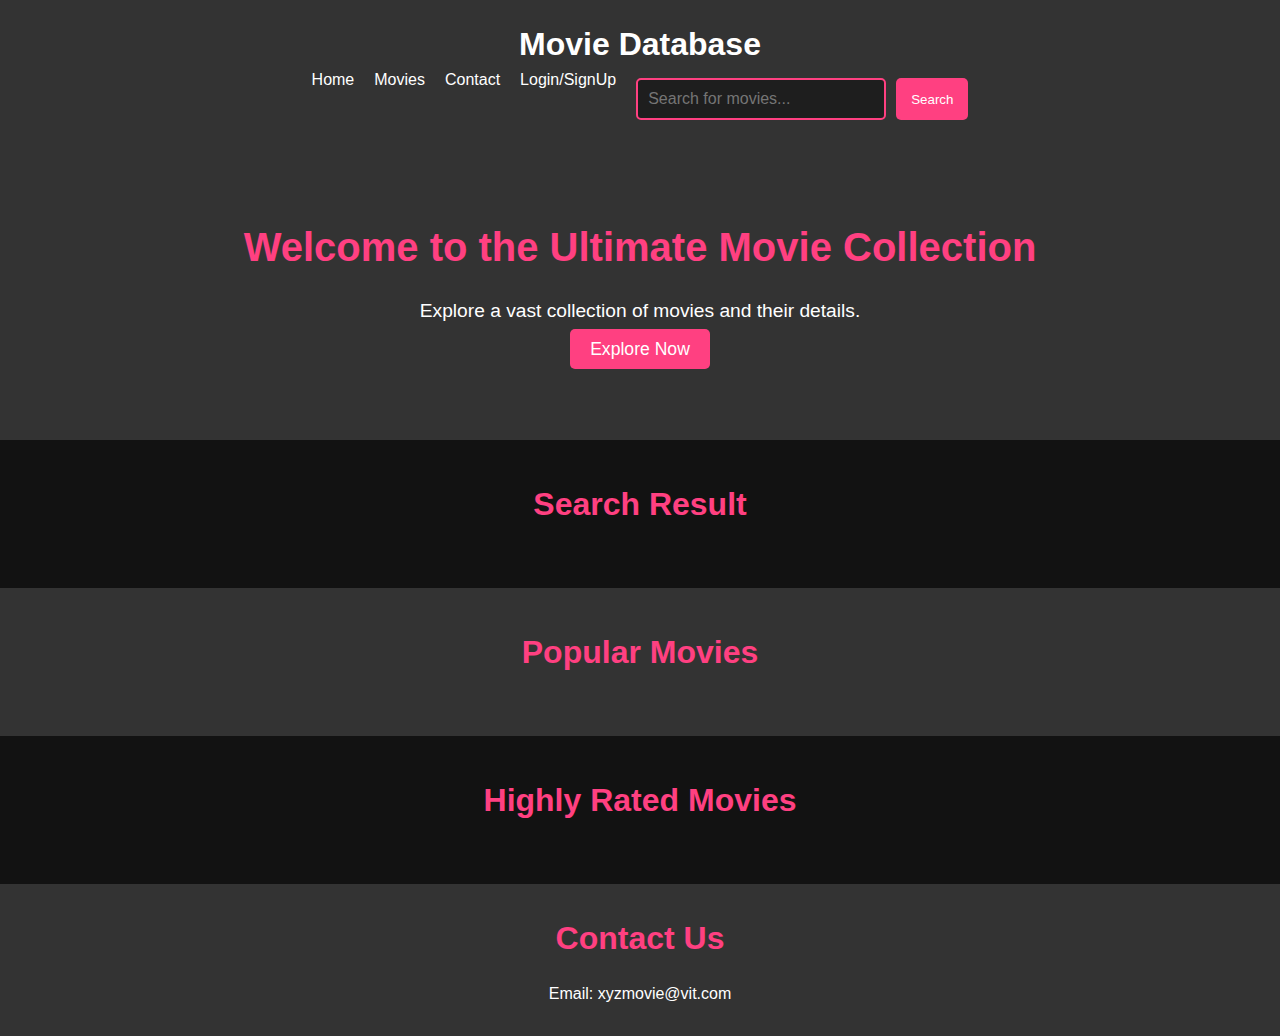
<file: index.html>
<!DOCTYPE html>
<html lang="en">

<head>
    <meta charset="UTF-8">
    <meta name="viewport" content="width=device-width, initial-scale=1.0">
    <title>Movie Database</title>
    <link rel="stylesheet" href="styles.css">
</head>

<body>
    <header>
        <h1>Movie Database</h1>
        <nav>
            <ul>
                <li><a href="index.html">Home</a></li>
                <li><a href="movies.html">Movies</a></li>
                <li><a href="contact.html">Contact</a></li>
                <li><a href="login.html">Login/SignUp</a></li>
                <div class="search-container">
                    <input type="text" id="search-input" placeholder="Search for movies...">
                    <button onclick="searchMovies()">Search</button>
                </div>
            </ul>
        </nav>
    </header>

    <section class="hero">
        <div class="hero-content">
            <h2>Welcome to the Ultimate Movie Collection</h2>
            <p>Explore a vast collection of movies and their details.</p>
            <a href="movies.html" class="btn">Explore Now</a>
        </div>
    </section>

    <section class="trending">
        <h2>Search Result</h2>
        <div class="movie-list" id="trending-movies"></div>
    </section>

    <section class="popular-movies">
        <h2>Popular Movies</h2>
        <div class="movie-list" id="popular-movies"></div>
    </section>

    <section class="highly-rated-movies">
        <h2>Highly Rated Movies</h2>
        <div class="movie-list" id="highly-rated-movies"></div>
    </section>

    <section class="contact-form">
        <h2>Contact Us</h2>
        <p>Email: xyzmovie@vit.com</p>
    </section>

    <script src="api.js"></script>
</body>

</html>
</file>
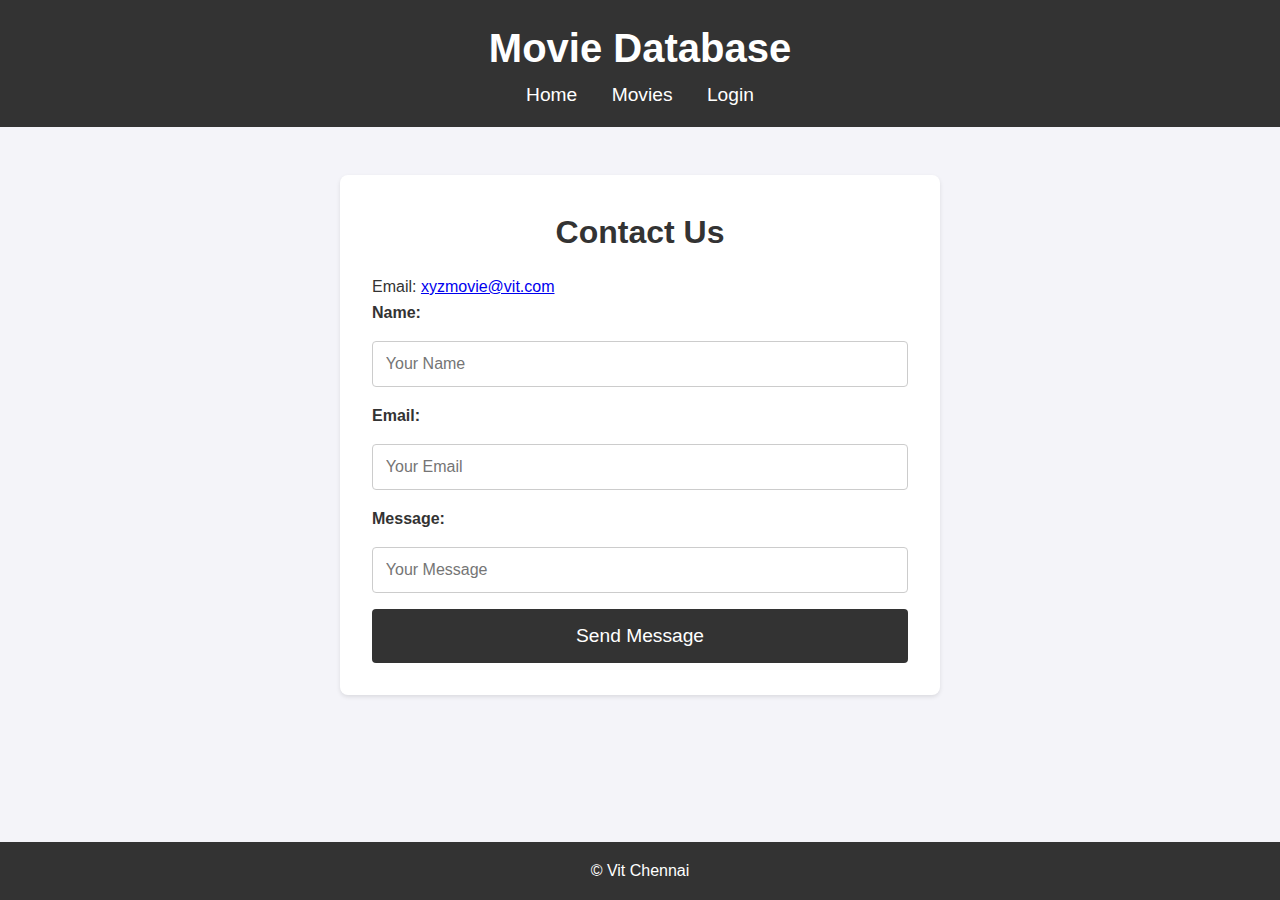
<file: contact.html>
<!DOCTYPE html>
<html lang="en">
<head>
    <meta charset="UTF-8">
    <meta name="viewport" content="width=device-width, initial-scale=1.0">
    <title>Contact - Movie Database</title>
    <link rel="stylesheet" href="contact.css">
</head>
<body>
    <header>
        <h1>Movie Database</h1>
        <nav>
            <ul>
                <li><a href="index.html">Home</a></li>
                <li><a href="movies.html">Movies</a></li>
                <li><a href="login.html">Login</a></li>
            </ul>
        </nav>
    </header>

    <section class="container">
        <div class="form-container">
            <h2>Contact Us</h2>
            <p>Email: <a href="mailto:xyzmovie@vit.com">xyzmovie@vit.com</a></p>
            <form action="submit_form.php" method="post">
                <label for="name">Name:</label>
                <input type="text" id="name" name="name" placeholder="Your Name" required>

                <label for="email">Email:</label>
                <input type="email" id="email" name="email" placeholder="Your Email" required>

                <label for="message">Message:</label>
                <input type="text" id="message" name="message" placeholder="Your Message" required>

                <button type="submit">Send Message</button>
            </form>
        </div>
    </section>

    <footer>
        <p>&copy; Vit Chennai</p>
    </footer>
</body>
</html>
</file>
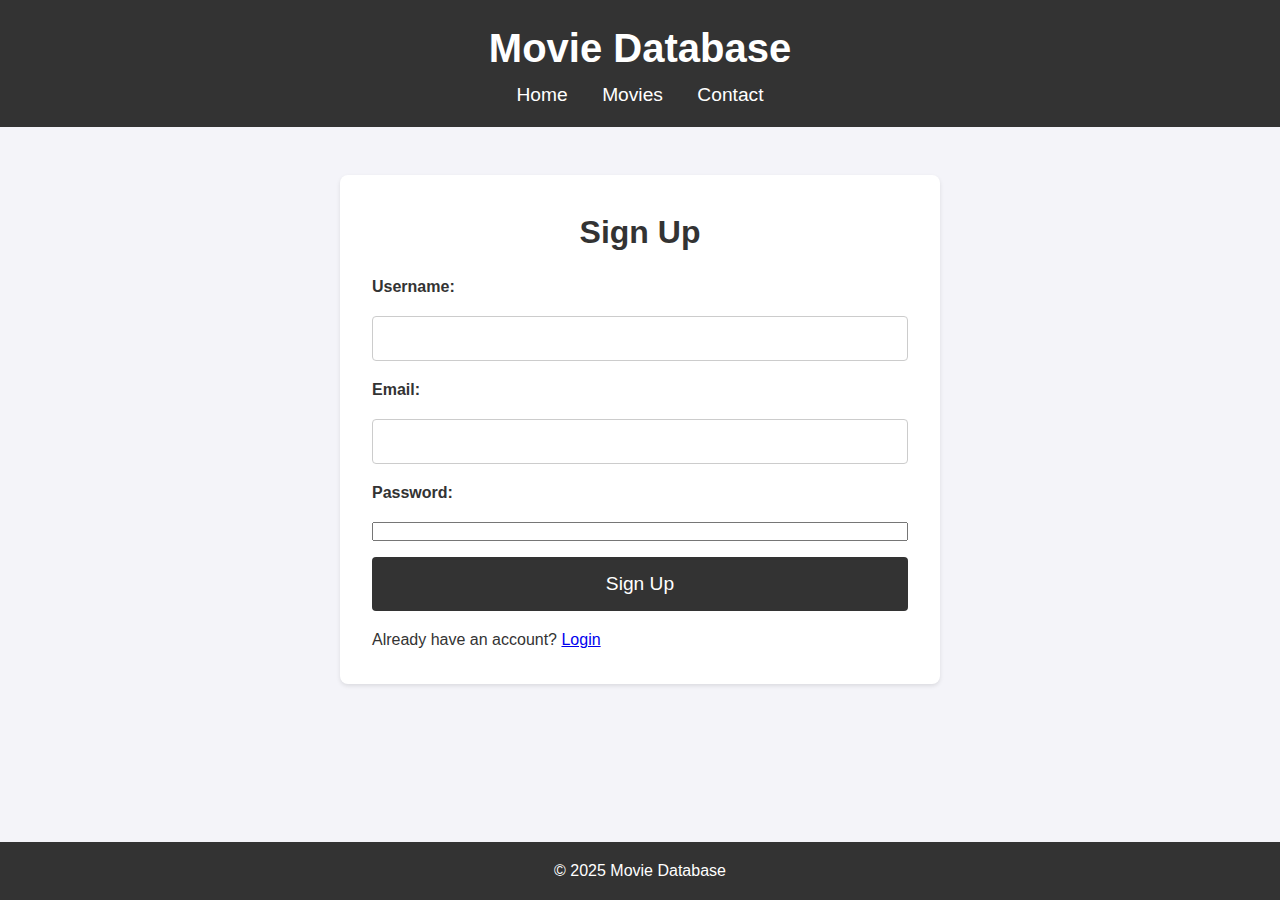
<file: login.html>
<!DOCTYPE html>
<html lang="en">
<head>
    <title>Sign Up - Movie Database</title>
    <link rel="stylesheet" href="contact.css">
</head>
<body>
    <header>
        <h1>Movie Database</h1>
        <nav>
            <ul>
                <li><a href="index.html">Home</a></li>
                <li><a href="movies.html">Movies</a></li>
                <li><a href="contact.html">Contact</a></li>
            </ul>
        </nav>
    </header>

    <div class="container">
        <div class="form-container">
            <h2>Sign Up</h2>
            <form action="welcome.html" method="POST">
                <label for="signup-username">Username:</label>
                <input type="text" id="signup-username" name="username" required>

                <label for="signup-email">Email:</label>
                <input type="email" id="signup-email" name="email" required>

                <label for="signup-password">Password:</label>
                <input type="password" id="signup-password" name="password" required>

                <button type="submit">Sign Up</button>
                <p>Already have an account? <a href="login.html">Login</a></p>
            </form>
        </div>
    </div>

    <footer>
        <p>&copy; 2025 Movie Database</p>
    </footer>
</body>
</html>
</file>
<file: styles.css>
* {
    margin: 0;
    padding: 0;
    box-sizing: border-box;
}

body {
    font-family: Arial, sans-serif;
    background-color: #121212;
    color: #fff;
    line-height: 1.5;
}

a {
    text-decoration: none;
    color: #fff;
    transition: color 0.3s ease;
}

a:hover {
    color: #ff4081;
}

ul {
    list-style: none;
    display: flex;
    justify-content: center;
    gap: 20px;
}

header {
    background-color: #333;
    padding: 20px;
    text-align: center;
}

header h1 {
    font-size: 40px;
}

.hero {
    background-color: #333;
    height: 300px;
    display: flex;
    align-items: center;
    justify-content: center;
    text-align: center;
    padding: 20px;
}

.hero-content h2 {
    font-size: 2.5rem;
}

.hero-content p {
    font-size: 1.2rem;
    margin: 10px 0;
}

.hero .btn {
    background-color: #ff4081;
    padding: 10px 20px;
    font-size: 1.1rem;
    color: #fff;
    border-radius: 5px;
}

.hero .btn:hover {
    background-color: #d7005f;
}

section {
    padding: 40px 20px;
    text-align: center;
}

h2 {
    font-size: 2rem;
    margin-bottom: 20px;
    color: #ff4081;
}

.movie-list {
    display: flex;
    justify-content: center;
    flex-wrap: wrap;
    gap: 20px;
}

.movie {
    background-color: #1e1e1e;
    width: 250px;
    border-radius: 8px;
    text-align: center;
}

.movie img {
    width: 100%;
    height: 350px;
}

.movie h2 {
    font-size: 1.5rem;
    margin: 10px 0;
    color: #ff4081;
}

.movie p {
    font-size: 1rem;
    margin: 5px 0;
}

.contact-form {
    background-color: #333;
    padding: 30px;
    text-align: center;
}

.search-container {
    display: flex;
    justify-content: center;
    margin-top: 10px;
}

#search-input {
    padding: 10px;
    width: 250px;
    border: 2px solid #ff4081;
    border-radius: 5px;
    font-size: 1rem;
    background-color: #1e1e1e;
    color: #fff;
}

button {
    background-color: #ff4081;
    color: white;
    border: none;
    padding: 10px 15px;
    margin-left: 10px;
    cursor: pointer;
    border-radius: 5px;
}

button:hover {
    background-color: #d7005f;
}

.popular-movies {
    padding: 40px 20px;
    background-color: #333;
}

.popular-movies h2 {
    font-size: 2rem;
    margin-bottom: 20px;
    color: #ff4081;
}

/* Movie Detail Styles */
#movie-detail {
    display: flex;
    justify-content: center;
    padding: 20px;
    margin-top: 20px;
}

.movie-detail {
    display: flex;
    gap: 20px;
    background-color: #1e1e1e;
    border-radius: 8px;
    padding: 20px;
    width: 80%;
    max-width: 1200px;
    margin: auto;
}

.movie-poster img {
    width: 250px;
    height: auto;
    border-radius: 8px;
}

.movie-info {
    color: #fff;
}

.movie-info h2 {
    font-size: 2rem;
    margin-bottom: 10px;
}

.movie-info p {
    font-size: 1rem;
    margin: 5px 0;
}

.movie-info strong {
    color: #ff4081;
}

/* General Styling */
body {
    font-family: Arial, sans-serif;
    background-color: #121212;
    color: #fff;
    margin: 0;
    padding: 0;
}

/* Header */
header {
    background-color: #333;
    padding: 20px;
    text-align: center;
}

header h1 {
    font-size: 2rem;
}

/* Movie Detail Section */
#movie-detail {
    display: flex;
    flex-direction: column;
    justify-content: center;
    padding: 20px;
    margin-top: 20px;
}

.movie-detail-container {
    display: flex;
    gap: 30px;
    justify-content: space-between;
    max-width: 1200px;
    margin: auto;
    background-color: #1e1e1e;
    padding: 30px;
    border-radius: 8px;
}

.movie-poster img {
    width: 250px;
    height: auto;
    border-radius: 8px;
}

.movie-info {
    flex: 1;
    color: #fff;
}

.movie-info h2 {
    font-size: 2.5rem;
    margin-bottom: 10px;
    color: #ff4081;
}

.movie-info p {
    font-size: 1.2rem;
    margin: 5px 0;
}

.movie-info strong {
    color: #ff4081;
}

/* Cast List */
.cast-list {
    list-style: none;
    padding-left: 0;
}

.cast-list li {
    font-size: 1.1rem;
}

/* Production Companies */
.production-companies {
    list-style: none;
    padding-left: 0;
}

.production-companies li {
    font-size: 1.1rem;
    margin: 5px 0;
}

h3 {
    font-size: 1.5rem;
    margin-top: 20px;
    color: #ff4081;
}

@media (max-width: 768px) {
    .movie-detail-container {
        flex-direction: column;
        align-items: center;
    }

    .movie-poster img {
        width: 200px;
    }

    .movie-info {
        text-align: center;
    }
}

.cast-list {
    display: flex;
    gap: 20px;
    justify-content: center;
    flex-wrap: wrap;
}

.cast-list li {
    display: flex;
    flex-direction: column;
    align-items: center;
    width: 120px;
    text-align: center;
}

.cast-list .cast-photo {
    width: 100px;
    height: 150px;
    border-radius: 8px;
    margin-bottom: 10px;
}

.cast-list p {
    font-size: 1rem;
}

/* Trailer Section Styling */
.trailer-container {
    text-align: center;
    margin-top: 40px;
    padding: 20px;
    background-color: #333;
    border-radius: 8px;
    max-width: 800px;
    margin-left: auto;
    margin-right: auto;
}

.trailer-container h3 {
    color: #ff4081;
    font-size: 2rem;
    margin-bottom: 20px;
}

iframe {
    border-radius: 8px;
    box-shadow: 0 4px 10px rgba(0, 0, 0, 0.6);
}
</file>
<file: contact.css>
* {
    margin: 0;
    padding: 0;
    box-sizing: border-box;
}

body {
    font-family: Arial, sans-serif;
    background-color: #f4f4f9;
    color: #333;
    line-height: 1.6;
}

header {
    background-color: #333;
    color: #fff;
    padding: 1rem 0;
    text-align: center;
}

header h1 {
    font-size: 2.5rem;
}

nav ul {
    list-style: none;
    padding: 0;
}

nav ul li {
    display: inline;
    margin: 0 15px;
}

nav ul li a {
    color: #fff;
    text-decoration: none;
    font-size: 1.2rem;
}

nav ul li a:hover {
    text-decoration: underline;
}

.container {
    display: flex;
    justify-content: center;
    align-items: center;
    padding: 3rem 1rem;
}

.form-container {
    background-color: #fff;
    padding: 2rem;
    border-radius: 8px;
    box-shadow: 0 2px 4px rgba(0, 0, 0, 0.1);
    width: 100%;
    max-width: 600px;
}

h2 {
    text-align: center;
    font-size: 2rem;
    margin-bottom: 1rem;
}

form {
    display: flex;
    flex-direction: column;
    gap: 1rem;
}

label {
    font-size: 1rem;
    font-weight: bold;
}

input[type="text"],
input[type="email"] {
    padding: 0.8rem;
    font-size: 1rem;
    border: 1px solid #ccc;
    border-radius: 4px;
}

button[type="submit"] {
    padding: 1rem;
    background-color: #333;
    color: white;
    border: none;
    border-radius: 4px;
    font-size: 1.2rem;
    cursor: pointer;
    transition: background-color 0.3s;
}

button[type="submit"]:hover {
    background-color: #555;
}

footer {
    background-color: #333;
    color: #fff;
    text-align: center;
    padding: 1rem;
    position: fixed;
    width: 100%;
    bottom: 0;
}
</file>
